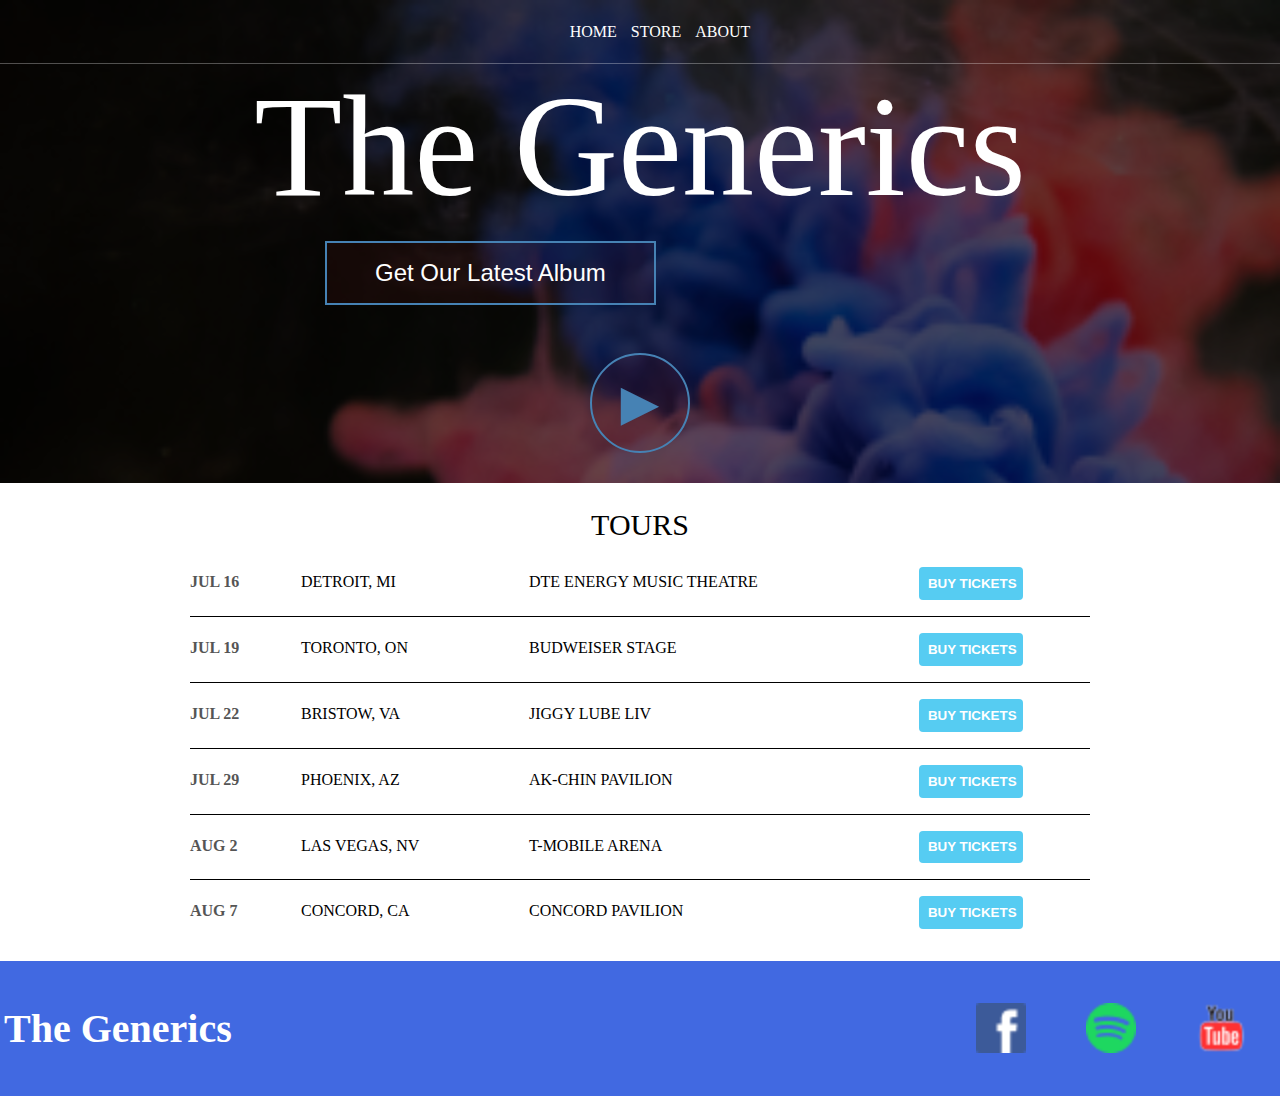
<file: index.html>
<!DOCTYPE html>
<html>
	<head>
		<title>The Generics</title>
		<meta name="description" content="This is the description">
        <link rel="stylesheet" href="style.css"/>
	</head>
	<body>
		<header class="main-header">
			<nav class="nav main-nav">
				<ul>
					<li><a href="index.html">HOME</a></li>
					<li><a href="store.html">STORE</a></li>
					<li><a href="about.html">ABOUT</a></li>
				</ul>
			</nav>

          <h1 class="band-name band-name-large">The Generics</h1>
          <div class="contain-section">
          <button class="btn btn-header" type="button">Get Our Latest Album</button>
     </div>
          <!-- TODO: find a suitable background image-->        
          <button class="btn btn-header btn-play" type=button">&#9658;</button>
		</header>
            <section class="contain-section">
            	<h2>TOURS</h2>
            	<div>
            		<div class="tour-row">
                         <span class="tour-item tour-date">JUL 16 </span>
                         <span class="tour-item tour-city">DETROIT, MI</span>
                         <span class="tour-item tour-arrina">DTE ENERGY MUSIC THEATRE</span>
                         <button type="button" class="tour-item btn tour-btn btn-primary">BUY TICKETS</button>
                    </div>
                   		<div class="tour-row">
                         <span class="tour-item tour-date">JUL 19 </span>
                         <span class="tour-item tour-city">TORONTO, ON</span>
                         <span class="tour-item tour-arrina">BUDWEISER STAGE</span>
                         <button type="button" class="tour-item btn tour-btn btn-primary">BUY TICKETS</button>
                    </div>
                            <div class="tour-row">
                         <span class="tour-item tour-date">JUL 22 </span>
                         <span class="tour-item tour-city">BRISTOW, VA</span>
                         <span class="tour-item tour-arrina">JIGGY LUBE LIV</span>
                         <button type="button" class="tour-item btn tour-btn btn-primary">BUY TICKETS</button>
                    </div>
                            <div class="tour-row">
                         <span class="tour-item tour-date">JUL 29 </span>
                         <span class="tour-item tour-city">PHOENIX, AZ</span>
                         <span class="tour-item tour-arrina">AK-CHIN PAVILION</span>
                         <button type="button" class="tour-item btn tour-btn btn-primary">BUY TICKETS</button>
                    </div>
                           	<div class="tour-row">
                         <span class="tour-item tour-date">AUG 2</span>
                         <span class="tour-item tour-city">LAS VEGAS, NV</span>
                         <span class="tour-item tour-arrina">T-MOBILE ARENA</span>
                         <button type="button" class="tour-item btn tour-btn btn-primary">BUY TICKETS</button>
                    </div>
                             <div class="tour-row">
                         <span class="tour-item tour-date">AUG 7 </span>
                         <span class="tour-item tour-city">CONCORD, CA</span>
                         <span class="tour-item tour-arrina">CONCORD PAVILION</span>
                         <button type="button" class="tour-item btn tour-btn btn-primary">BUY TICKETS</button>
                    </div>
               </div>
            </section>
            <footer class="footer">
			<div class="footercontainer">
			<h3>The Generics</h3>
			<ul>
				<li><img src="Image/YouTube Logo.png"></li>
				<li><img src="Image/Spotify Logo.png"></li>
				<li><img src="Image/Facebook Logo.png"></li>
			</ul>
		</div>
		</footer>
	</body>
</html>
</file>
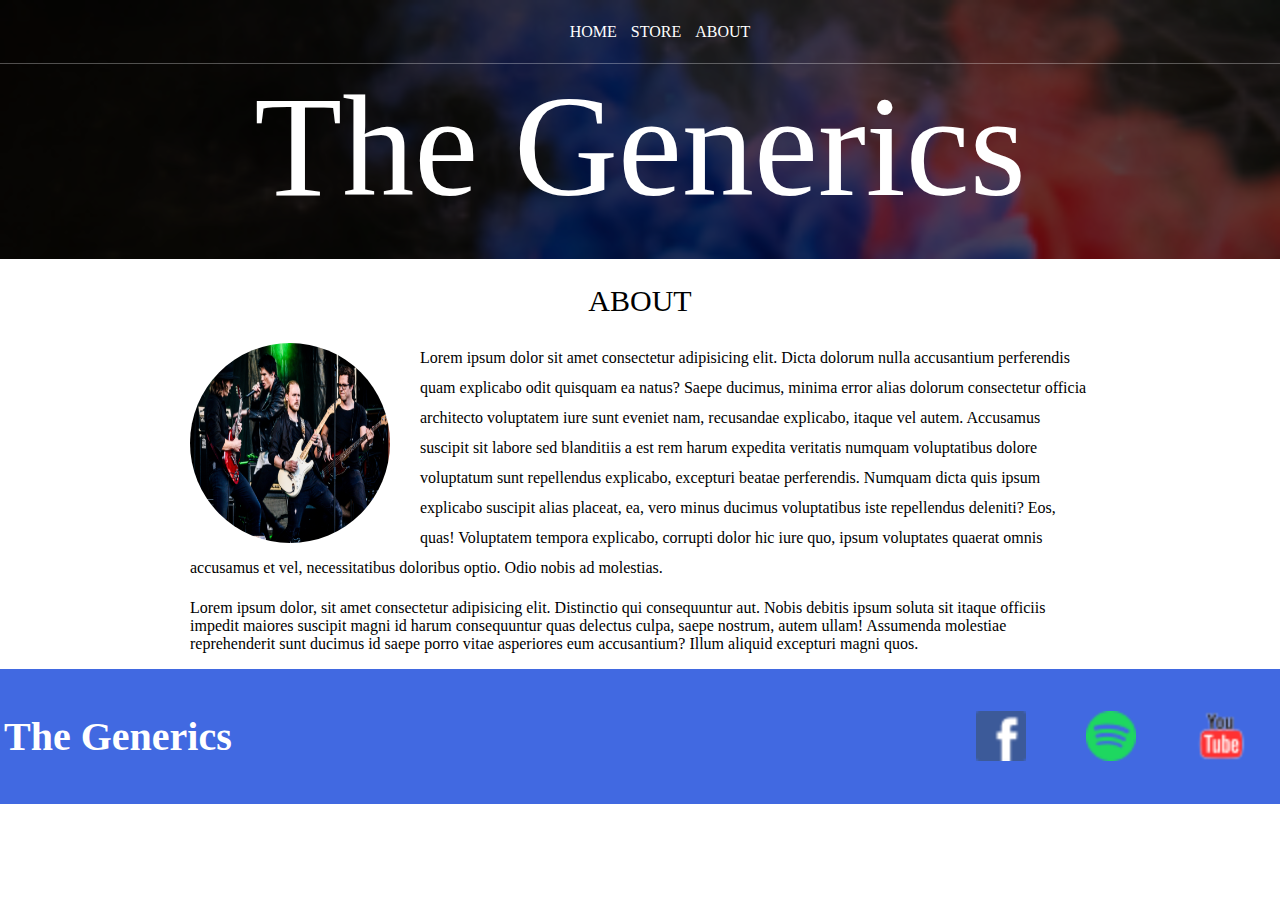
<file: about.html>
<!DOCTYPE html>
<html>
	<head>
		<title>The Generics!About</title>
		<meta name="description" content="This is the description">
		<link rel="stylesheet" href="style.css"/>
	</head>
	<body>
		<header class="main-header">
			<nav class="nav main-nav">
				<ul>
					<li><a href="index.html">HOME</a></li>
					<li><a href="store.html">STORE</a></li>
					<li><a href="about.html">ABOUT</a></li>
				</ul>
			</nav>
          <h1 class="band-name band-name-large">The Generics</h1>
		</header>
		<section class="contain-section">
			<h2>ABOUT</h2>
			<img class="contain-section-img" src="Image/Band Members.png" alt="members">
			<p class="contain-section-p">Lorem ipsum dolor sit amet consectetur adipisicing elit. Dicta dolorum nulla accusantium perferendis quam explicabo odit quisquam ea natus? Saepe ducimus, minima error alias dolorum consectetur officia architecto voluptatem iure sunt eveniet nam, recusandae explicabo, itaque vel autem. Accusamus suscipit sit labore sed blanditiis a est rem harum expedita veritatis numquam voluptatibus dolore voluptatum sunt repellendus explicabo, excepturi beatae perferendis. Numquam dicta quis ipsum explicabo suscipit alias placeat, ea, vero minus ducimus voluptatibus iste repellendus deleniti? Eos, quas! Voluptatem tempora explicabo, corrupti dolor hic iure quo, ipsum voluptates quaerat omnis accusamus et vel, necessitatibus doloribus optio. Odio nobis ad molestias.</p>
			
            <p>Lorem ipsum dolor, sit amet consectetur adipisicing elit. Distinctio qui consequuntur aut. Nobis debitis ipsum soluta sit itaque officiis impedit maiores suscipit magni id harum consequuntur quas delectus culpa, saepe nostrum, autem ullam! Assumenda molestiae reprehenderit sunt ducimus id saepe porro vitae asperiores eum accusantium? Illum aliquid excepturi magni quos.</p>
		</section>
		<footer class="footer">
			<div class="footercontainer">
			<h3>The Generics</h3>
			<ul>
				<li><img src="Image/YouTube Logo.png"></li>
				<li><img src="Image/Spotify Logo.png"></li>
				<li><img src="Image/Facebook Logo.png"></li>
			</ul>
		</div>
		</footer>
	</body>
</html>
</file>
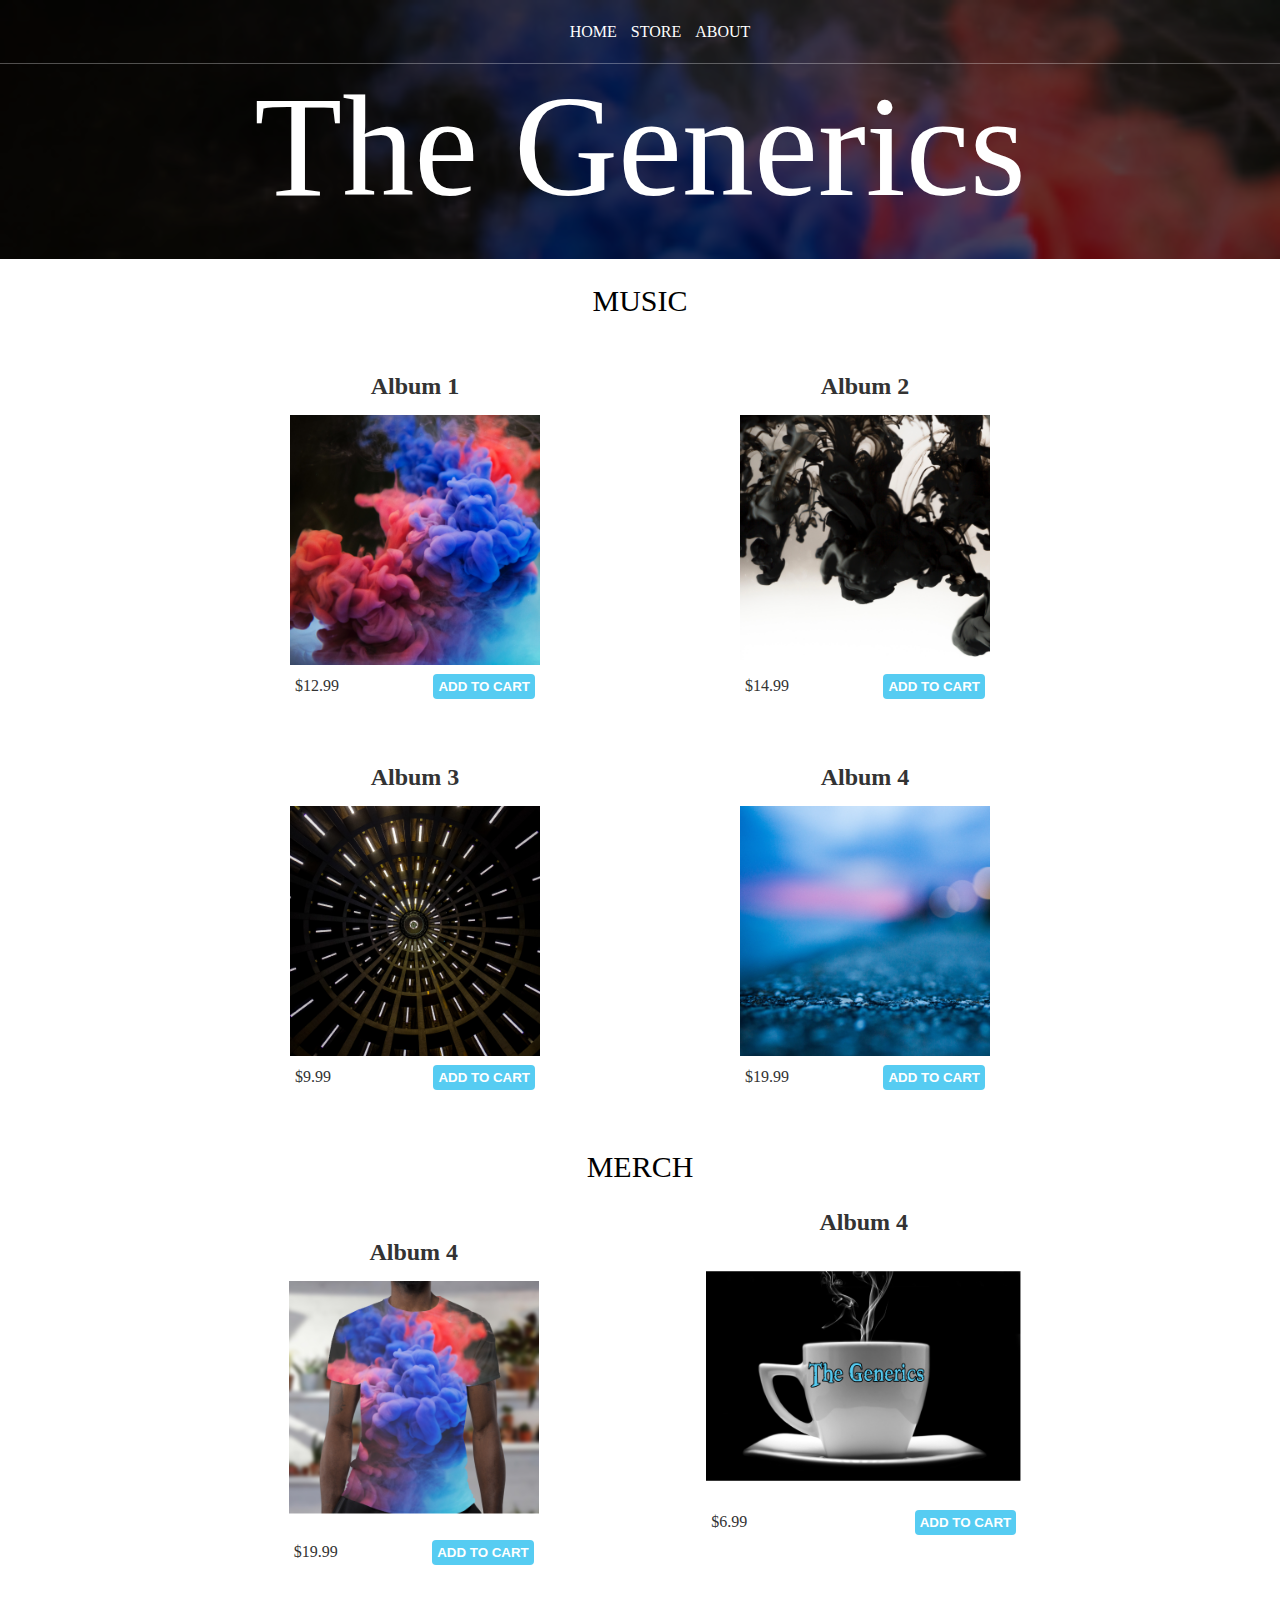
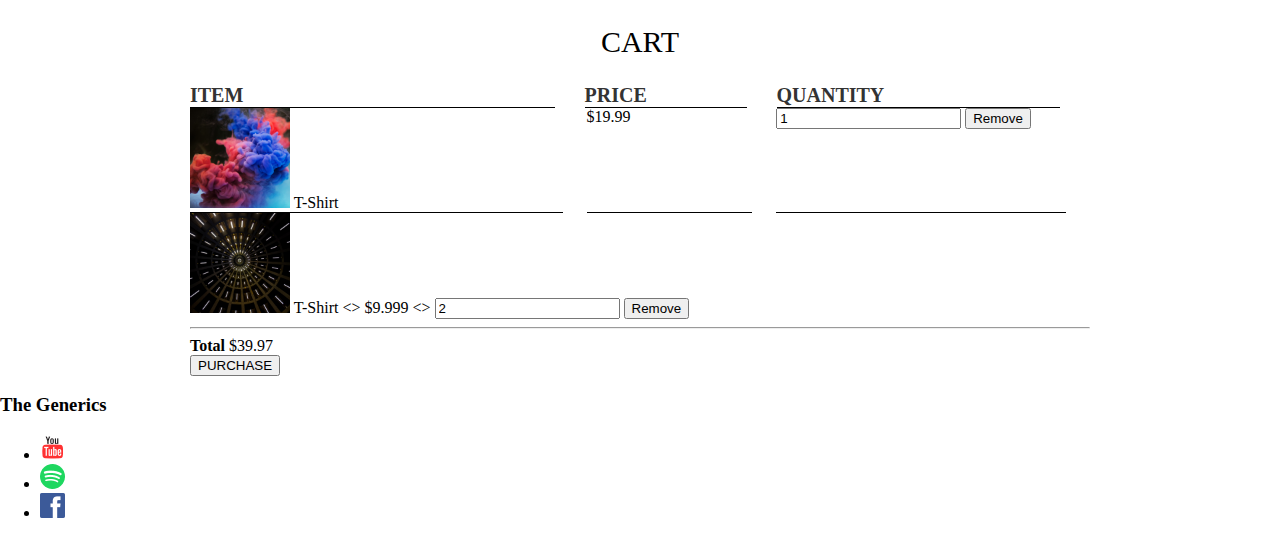
<file: store.html>
<!DOCTYPE html>
<html>
	<head>
		<title>The Generics!About</title>
		<meta name="description" content="This is the description">
		<link rel="stylesheet" href="style.css"/>
	</head>
	<body>
		<header class="main-header">
			<nav class="nav main-nav">
				<ul>
					<li><a href="index.html">HOME</a></li>
					<li><a href="store.html">STORE</a></li>
					<li><a href="about.html">ABOUT</a></li>
				</ul>
			</nav>
          <h1 class="band-name band-name-large">The Generics</h1>
		</header>
		<section class="contain-section">
			<h2>MUSIC</h2>
			<div class="shop-items">
		       <div class="shop-item">
			      <span class="shop-item-tittle">Album 1</span>
            		       <img class="shop-item-image" src="Image/Album 1.png">
                     <div class="shop-item-detail">
                 <span class="shop-item-price">$12.99</span>
               <button class="btn btn-primary btn-shop-item" type="button">ADD TO CART</button>
		    </div>
		</div>

				       <div class="shop-item">
			             <div>
			               <span class="shop-item-tittle">Album 2</span>
                             </div>
            		           <img class="shop-item-image" src="Image/Album 2.png">
                           <div class="shop-item-detail">
                       <span class="shop-item-price">$14.99</span>
                  <button class="btn btn-primary btn-shop-item" type="button">ADD TO CART</button>
		       </div>
		   </div>

				       <div class="shop-item">
			              <div>
			                <span class="shop-item-tittle">Album 3</span>
                              </div>
            		       <img class="shop-item-image" src="Image/Album 3.png">
                        <div class="shop-item-detail">
                     <span class="shop-item-price">$9.99</span>
                  <button class="btn btn-primary btn-shop-item" type="button">ADD TO CART</button>
		        </div>
		    </div>

				       <div class="shop-item">
			              <div>
			                <span class="shop-item-tittle">Album 4</span>
                              </div>
            		       <img class="shop-item-image" src="Image/Album 4.png">
                       <div class="shop-item-detail">
                   <span class="shop-item-price">$19.99</span>
                <button class="btn btn-primary btn-shop-item" type="button">ADD TO CART</button>
		    </div>
		</div>
	</div>

		</section>
		<section class="contain-section">
			<h2>MERCH</h2>
                <div class="shop-items">
					<div class="shop-item">
			         <div>
			             <span class="shop-item-tittle">Album 4</span>
                              </div>
            		       <img class="shop-item-image" src="Image/Shirt.png">
                        <div class="shop-item-detail">
                    <span class="shop-item-price">$19.99</span>
                <button class="btn btn-primary btn-shop-item" type="button">ADD TO CART</button>
		    </div>
		</div>

		      	 <div>
			          <div>
						<span class="shop-item-tittle">Album 4</span>
                             </div>
            		       <img class="shop-item-image" src="Image/Cofee.png">
                       <div class="shop-item-detail">
                   <span class="shop-item-price">$6.99</span>
                <button class="btn btn-primary btn-shop-item" type="button">ADD TO CART</button>
		    </div>
		</div>
	</div>
		</section>
		<section  class="contain-section">
              <h2>CART</h2>
              <div class="cart-row">
              		<span class="cart-item cart-header cart-colom">ITEM</span>
              		<span class="cart-price cart-item cart-header cart-colom">PRICE</span>
              		<span class="cart-quantity cart-item cart-header cart-colom">QUANTITY</span>             	
              </div>
              <div class="cart-row">
				  <div class="cart-item cart-colom">
              	<img src="Image/Album 1.png" width="100" height="100">
              	<span>T-Shirt</span>
			</div>
              	<span class="cart-price cart-colom">$19.99</span>
				  <div class="cart-quantity cart-colom">
                 	<input type="number" value="1">
                      <button type="button">Remove</button>
				</div>
              </div>

                <div>
              	<img src="Image/Album 3.png" width="100" height="100">
              	<span>T-Shirt</span>
              	&lt;&gt;
              	<span>$9.999</span>
              	&lt;&gt;
              	<input type="number" value="2">
                <button type="button">Remove</button>
              </div>
              <hr>
              <div>
              	<strong>Total</strong>
              	<span>$39.97</span>
              </div>
              <div>
              	<button type="button">PURCHASE</button>
              </div>
		</section>
		<footer>
			<h3>The Generics</h3>
			<ul>
				<li><img src="Image/YouTube Logo.png"></li>
				<li><img src="Image/Spotify Logo.png"></li>
				<li><img src="Image/Facebook Logo.png"></li>
			</ul>
		</footer>
	</body>
</html>
</file>
<file: style.css>
/*
@import url('https://fonts.googleapis.com/css?family=Raleway:300,400');
@import url("https://fonts.googleapis.com/css?family=Metal+Mania");
@font-face {
    font-family: "Booter - Zero Zero";
    src: url("Fonts/Booter - Zero Zero.woff") format("woff"),
         url("Fonts/Booter - Zero Zero.woff2") format("woff2");
    font-weight: normal;
    font-style: normal;
}
*/
 /*  *{
    box-sizing:border-box;
    color: #777;
}   */
html, body{margin: 0; padding: 0;}
.main-header {
    background-image: url("Image/Album 1.png");
    background-size: cover;
    background-color: rgba(0, 0, 0, .6);
    background-blend-mode: multiply;
    padding-bottom: 30px;
}
.nav{}
.nav ul {
    margin: 0;
}
.nav li{display: inline;}
.nav a {
    display: inline-block;
    padding: 5px;
    color: #fff;
    text-decoration: none;
}
.nav a:hover{
    background-color:rgba(215, 215, 215, .3)
}
.main-nav {
    text-align: center;
    padding: 1.1em;
    font-weight: lighter;
    border-bottom: 1px solid rgba(255, 255, 255, .3)
} 
.band-name {
    text-align: center;
    margin: 0;
    font-size: 4em;
  /*  font-family: "Booter - Zero Zero";  */
    font-weight: normal;
    color: white;
    
}
.band-name-large {font-size:9em;}
.contain-section {
    max-width: 900px;
    padding: 0 1em;
    margin: 0 auto;
}
.contain-section h2 {
    text-align: center;
    font-weight: normal;
    font-family: fantasy;
    font-size: 30px;
}
.contain-section-p {
    line-height: 30px;
}
.contain-section-img {
    float: left;
    border-radius: 50%;
    height: 200px;
    width: 200px;
    margin: 0px;
    margin-right: 30px;
}
.footer {
    background-color: royalblue;
    color: seashell;
    padding: 0.25em;
}
.footercontainer {
    display: flex;
}
.footercontainer h3 {
    font-size: 40px;
    color: #fff;
}
.footercontainer ul {
    flex-grow: 1;
    text-align: end;
    list-style: none;
    display: block;
}
.footercontainer ul li {
    display: block;
    float: left;
    text-align: end;
    float: right;
}
.footercontainer {

}
.footercontainer ul li img {
    width: 50px;
    margin: 30px;
    margin-bottom: 0px;
    margin-top: 22px;
}
.btn {
    text-align: center;
    vertical-align: middle;
    padding: .67em;
    cursor: pointer;
}
.btn-header {
    margin: .5em 15% 2em 15%;
    color: white;
    border: 2px solid steelblue;
    background-color: rgba(161, 44, 44, 0.1);
    border-radius: 0;
    font-size: 1.5em;
    font-weight: lighter;
    padding-left: 2em;
    padding-right: 2em;
}
.btn-header:hover {
    background-color: rgba(215, 215, 215, .3)
}
.btn-play {
    margin: 0 auto;
    display: block;
    color: steelblue;
    width: 100px;
    height: 100px;
    border-radius: 50%;
    padding: 0;
    font-size: 4em;
}
.tour-row {
    border-bottom: 1px solid black;
    margin-bottom: 1em;
    padding-bottom: 1em;
}
.tour-row:last-child {
    border-bottom: none;
}
.tour-item {
    padding-right: .5em;
    display: inline-block;
}
.tour-date {
    color: #555;
    font-weight: bold;
    width: 11%;
}
.tour-city {
   width: 24%;
}
.tour-arrina {
   width: 42%;
}
.tour-btn {
  max-width: 19%;
}
.btn-primary {
    border: none;
    color: white;
    background-color: #56CCF2;
    border-radius: .3em;
    font-weight: bold;
}
.btn-primary:hover {
    background-color: steelblue;
}
.shop-item {
    margin:30px;
}
.shop-item-tittle {
    display: block;
    width: 100%;
    text-align: center;
    font-weight: bold;
    font-size: 1.5em;
    color: #333;
    margin-bottom: 15px;
}
.shop-item-image {
    height: 250px;

}
.shop-item-price {
    flex-grow: 1;
    color: #333;
}
.btn-shop-item {
    display: flex;
    align-items: center;
    padding: 5px;
}
.shop-item-detail {
    display: flex;
    align-items: center;
    padding: 5px;
}
.shop-items {
    display: flex;
    flex-wrap: wrap;
    justify-content: space-around;
}
.cart-header {
    font-weight: bold;
    font-size: 1.25em;
    color: #333;
}
.cart-colom {
    border-bottom: 1px solid black;
    margin-right: 1.5em;
}
.cart-item {
   width: 45%;
}
.cart-row {
    display: flex;
}
.cart-price {
    width: 20%;
}
.cart-quantity {
    width: 35%;
}
.
.
</file>
